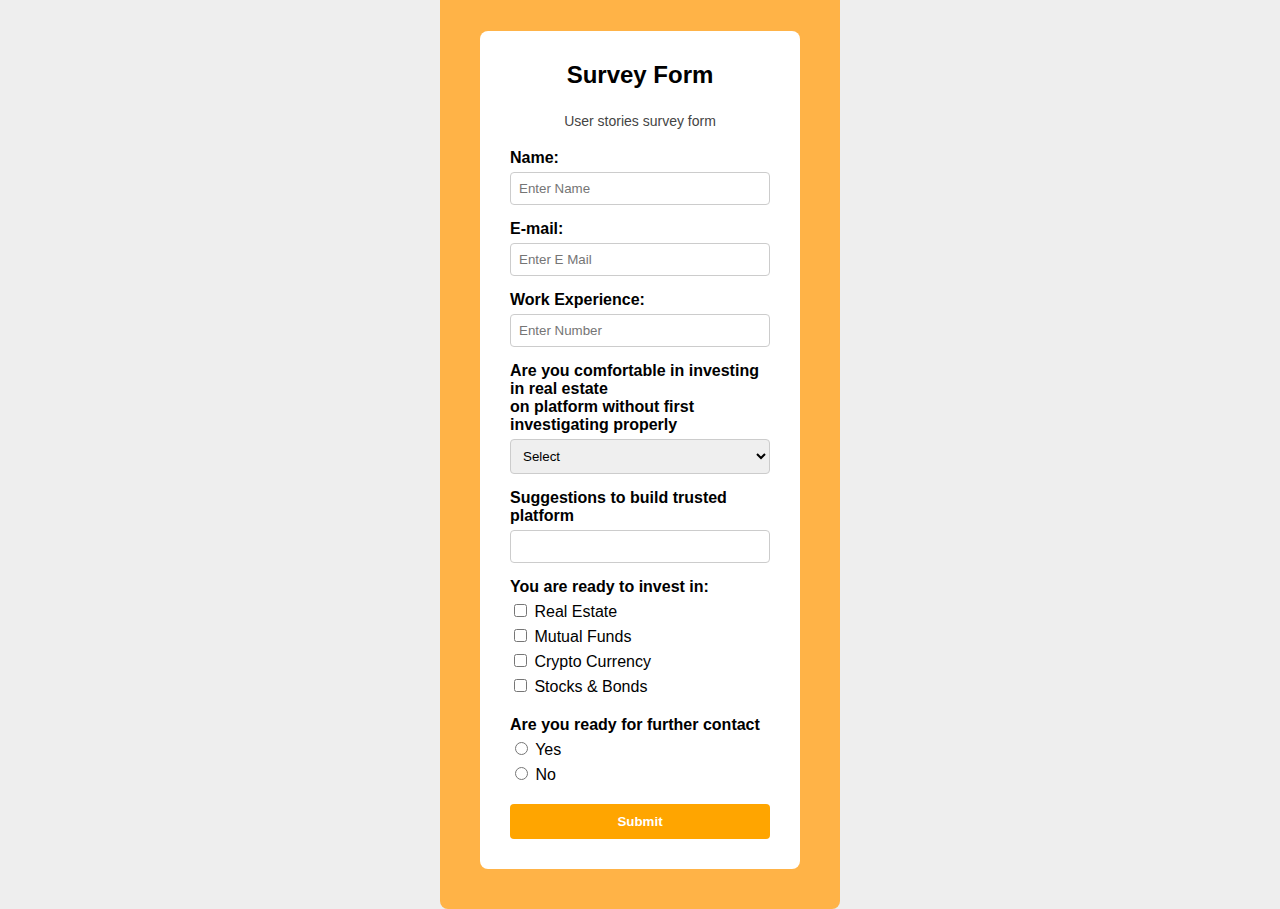
<file: Assignment_01/index.html>
<!DOCTYPE html>
<html lang="en">
<head>
  <meta charset="UTF-8" />
  <meta name="viewport" content="width=device-width, initial-scale=1.0"/>
  <title>Survey Form</title>
  <link rel="stylesheet" href="styles.css" />
</head>
<body>
  <div class="form-container">
    <form class="survey-form">
      <h2>Survey Form</h2>
      <p class="subtext">User stories survey form</p>

      <label for="name">Name:</label>
      <input type="text" id="name" placeholder="Enter Name" required />

      <label for="email">E-mail:</label>
      <input type="email" id="email" placeholder="Enter E Mail" required />

      <label for="experience">Work Experience:</label>
      <input type="number" id="experience" placeholder="Enter Number" required />

      <label for="comfort">Are you comfortable in investing in real estate<br>on platform without first investigating properly</label>
      <select id="comfort" required>
        <option value="">Select</option>
        <option>Yes</option>
        <option>No</option>
      </select>

      <label for="suggestions">Suggestions to build trusted platform</label>
      <input type="text" id="suggestions" />

      <label>You are ready to invest in:</label>
      <div class="checkbox-group">
        <label><input type="checkbox" /> Real Estate</label>
        <label><input type="checkbox" /> Mutual Funds</label>
        <label><input type="checkbox" /> Crypto Currency</label>
        <label><input type="checkbox" /> Stocks & Bonds</label>
      </div>

      <label>Are you ready for further contact</label>
      <div class="radio-group">
        <label><input type="radio" name="contact" /> Yes</label>
        <label><input type="radio" name="contact" /> No</label>
      </div>

      <button type="submit">Submit</button>
    </form>
  </div>
</body>
</html>
</file>
<file: Assignment_01/styles.css>
* {
  box-sizing: border-box;
}

body {
  font-family: Arial, sans-serif;
  margin: 0;
  padding: 0;
  background-color: #eee;
  display: flex;
  justify-content: center;
  align-items: center;
  height: 100vh;
}

.form-container {
  background-color: #ffb347;
  padding: 40px;
  border-radius: 8px;
}

.survey-form {
  background-color: white;
  padding: 30px;
  border-radius: 8px;
  width: 320px;
  display: flex;
  flex-direction: column;
}

.survey-form h2 {
  text-align: center;
  margin: 0 0 10px;
}

.subtext {
  text-align: center;
  margin-bottom: 20px;
  font-size: 14px;
  color: #444;
}

.survey-form label {
  margin-bottom: 5px;
  font-weight: bold;
}

.survey-form input[type="text"],
.survey-form input[type="email"],
.survey-form input[type="number"],
.survey-form select {
  padding: 8px;
  margin-bottom: 15px;
  border: 1px solid #ccc;
  border-radius: 4px;
}

.checkbox-group,
.radio-group {
  display: flex;
  flex-direction: column;
  margin-bottom: 15px;
}

.checkbox-group label,
.radio-group label {
  font-weight: normal;
}

button {
  background-color: orange;
  border: none;
  padding: 10px;
  color: white;
  font-weight: bold;
  border-radius: 4px;
  cursor: pointer;
}
</file>
